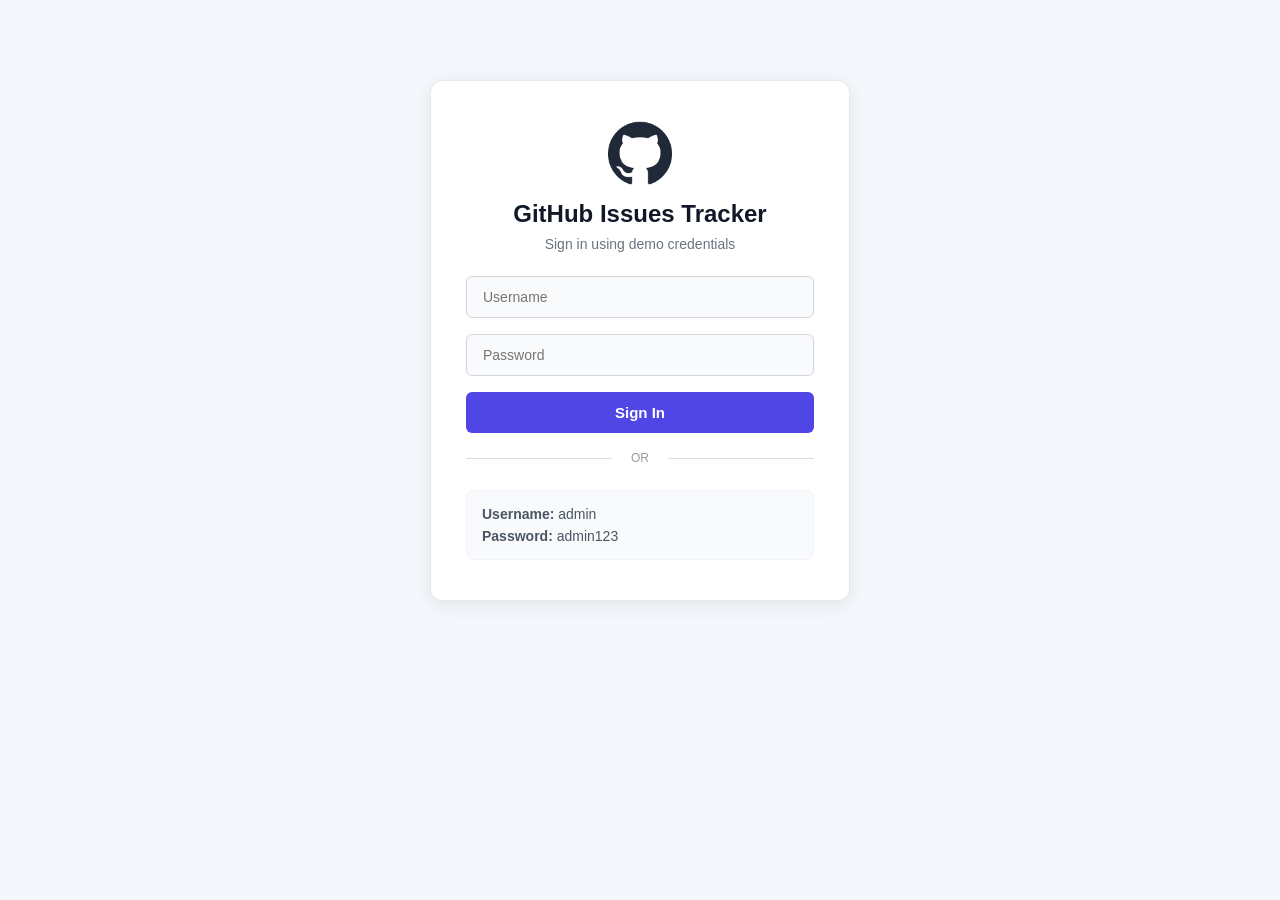
<file: index.html>
<!DOCTYPE html>
<html lang="en">
<head>
    <meta charset="UTF-8">
    <meta name="viewport" content="width=device-width, initial-scale=1.0">
    <title>Login - GitHub Issues Tracker</title>
    <link rel="stylesheet" href="style.css">
    <style>
        .brand-logo {
            display: flex;
            justify-content: center;
            margin-bottom: 15px;
        }
        .login-instruction {
            font-size: 14px;
            color: #666;
            margin-bottom: 25px;
        }
    </style>
</head>
<body>

    <div class="login-container">
        
        <div class="brand-logo">
            <img src="assets/github-logo.png" alt="GitHub Logo" height="64" width="64">
        </div>
        
        <h1>GitHub Issues Tracker</h1>
        <p class="login-instruction">Sign in using demo credentials</p>

        
        <input type="text" id="username" placeholder="Username">
        <input type="password" id="password" placeholder="Password">

        <button id="loginBtn">Sign In</button>
        
         <div class="divider">OR</div>

       
        <div class="demo">
            <p><b>Username:</b> admin</p>
            <p><b>Password:</b> admin123</p>
        </div>
    </div>

    <script src="login.js"></script>
</body>
</html>
</file>
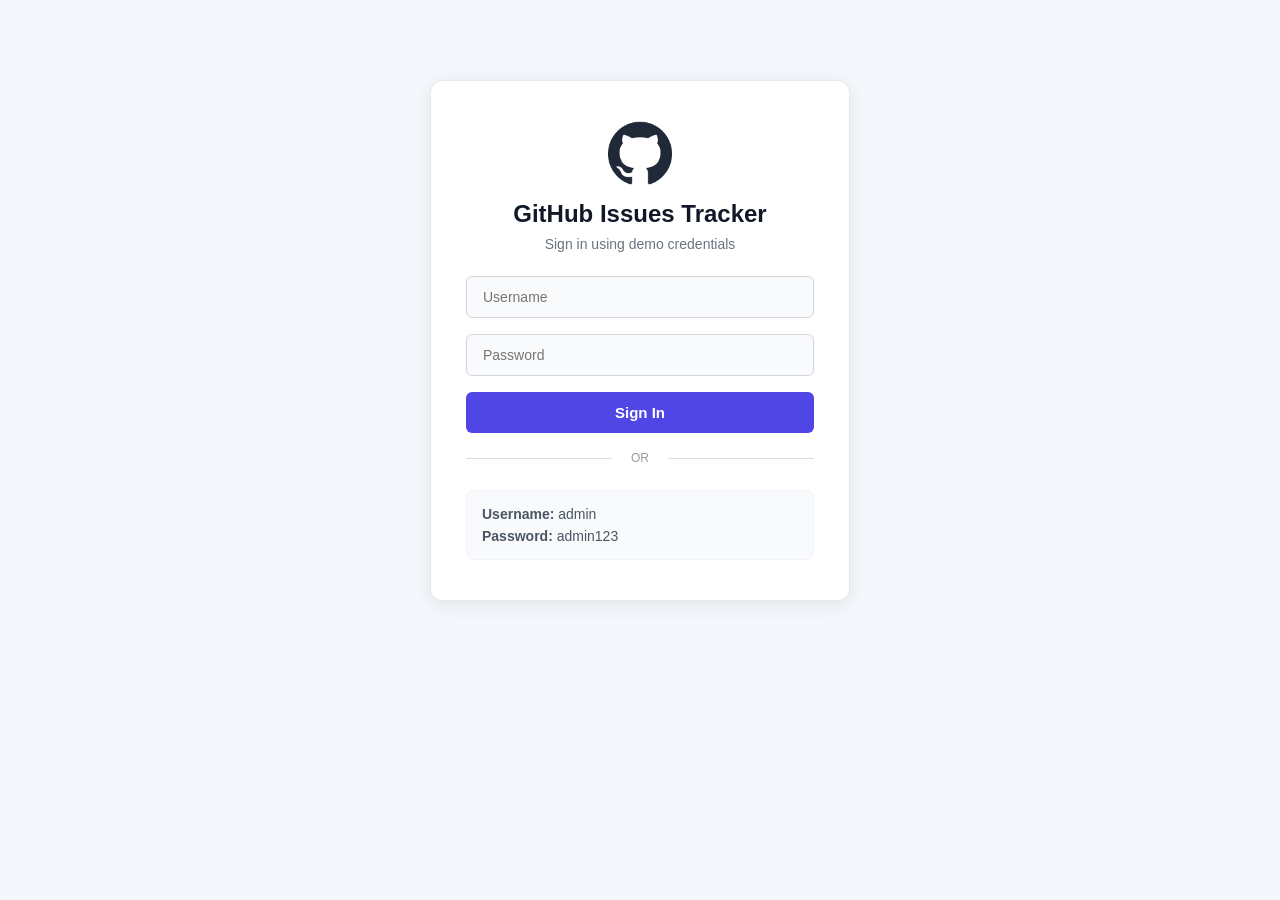
<file: issues.html>
<!DOCTYPE html>
<html lang="en">
<head>
    <script>
        if (localStorage.getItem("isLoggedIn") !== "true") {
            window.location.replace("index.html");
        }
    </script>

    <meta charset="UTF-8">
    <meta name="viewport" content="width=device-width, initial-scale=1.0">
    <title>GitHub Issues Tracker</title>
    <link rel="stylesheet" href="style.css">
    <link rel="icon" href="assets/github-logo.png" type="image/png">


</head>
<body>

    
    <nav>
    <div class="nav-left">
       
        <img src="assets/github-logo.png" alt="GitHub Logo" height="28" width="28">
        <h2>GitHub Issues Tracker</h2>
    </div>

    <div class="nav-right">
        <div class="search-container">
            <input type="text" id="searchInput" placeholder="Search issues...">
            <button id="searchBtn" hidden></button>
        </div>
        <button class="new-issue-btn">+ New Issue</button>
    </div>
</nav>


<div class="container">
    <div class="tabs-box">
        <div class="tabs">
            <button id="allBtn" class="tab active">All</button>
            <button id="openBtn" class="tab">Open</button>
            <button id="closedBtn" class="tab">Closed</button>
        </div>
    </div>

   
    <div class="stats">
        <div class="stats-info">
           
            <img src="assets/Aperture.png" alt="Icon" class="grid-icon">
            <div>
                <h3><span id="issueCount">0</span> Issues</h3>
                <p>Track and manage your project issues</p>
            </div>
        </div>
        <div class="stats-legend">
            
            <span class="legend-item">
                <img src="assets/Open-Status.png" alt="Open Status Indicator" height="14" style="object-fit: contain;"> 
                <span id="openCount">Open: 0</span>
            </span>
            <span class="legend-item">
                <img src="assets/Closed- Status .png" alt="Closed Status Indicator" height="14" style="object-fit: contain;"> 
                <span id="closedCount">Closed: 0</span>
            </span>
        </div>
    </div>

    <div id="loader">Loading Issues...</div>
    <div id="issuesContainer" class="issues-grid"></div>
</div>


<dialog id="issueModal">
    <div id="modalContent"></div>
</dialog>


<script src="script.js"></script>


</body>
</html>
</file>
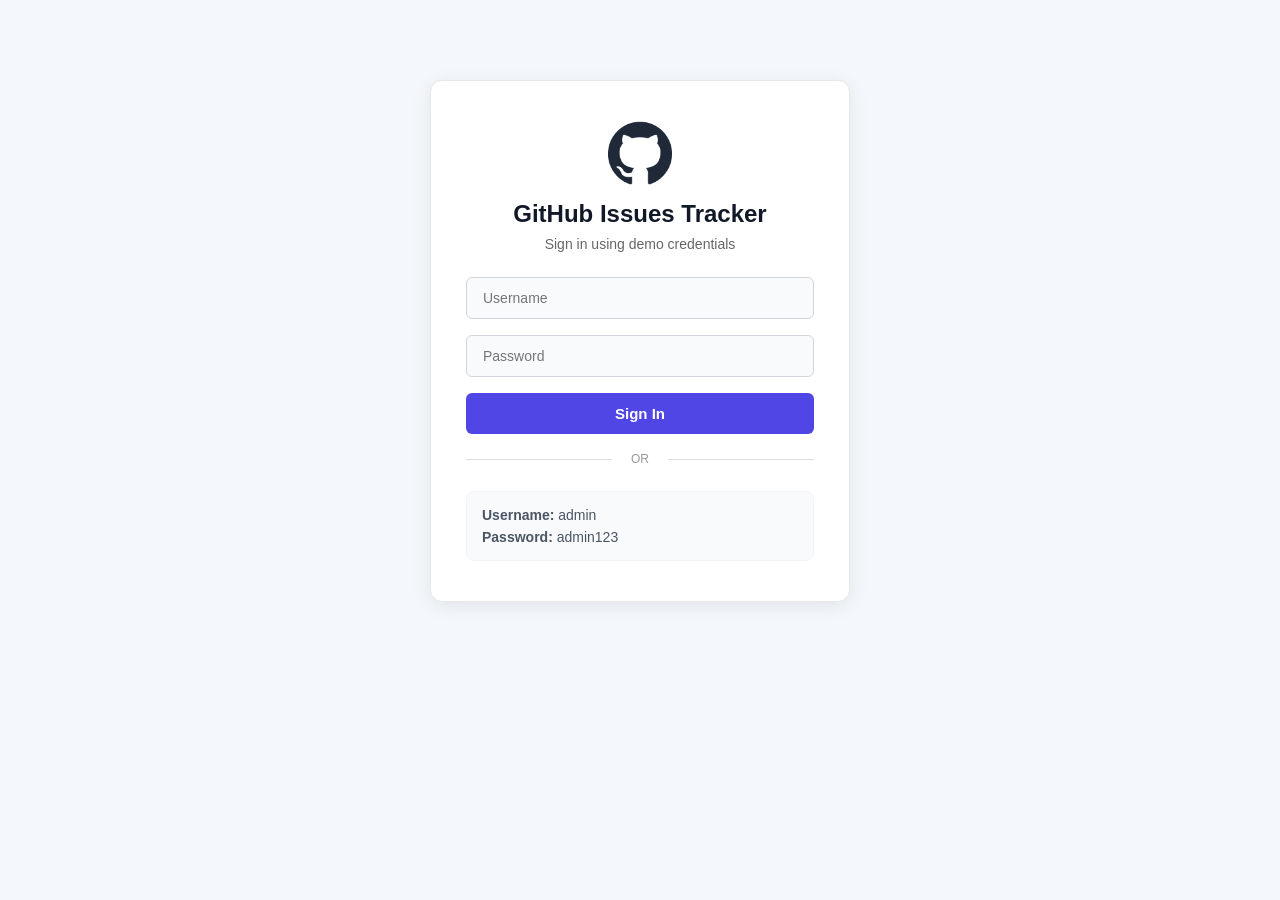
<file: login.html>
<!DOCTYPE html>
<html lang="en">
<head>
    <meta charset="UTF-8">
    <meta name="viewport" content="width=device-width, initial-scale=1.0">
    <title>Login - GitHub Issues Tracker</title>
    <link rel="stylesheet" href="style.css">
</head>
<body>

    <div class="login-container">
        
        <div class="brand-logo" style="display: flex; justify-content: center; margin-bottom: 15px;">
            <img src="assets/github-logo.png" alt="GitHub Logo" height="64" width="64">
        </div>
        
        <h1>GitHub Issues Tracker</h1>
        <p style="font-size: 14px; color: #666; margin-bottom: 25px;">Sign in using demo credentials</p>

        
        <input type="text" id="username" placeholder="Username">
        <input type="password" id="password" placeholder="Password">

        <button id="loginBtn">Sign In</button>
        
         <div class="divider">OR</div>

       
        <div class="demo">
            <p><b>Username:</b> admin</p>
            <p><b>Password:</b> admin123</p>
        </div>
    </div>

    <script src="login.js"></script>
</body>
</html>
</file>
<file: style.css>
* {
    margin: 0;
    padding: 0;
    box-sizing: border-box;
    font-family: -apple-system, BlinkMacSystemFont, "Segoe UI", Roboto, Arial, sans-serif;
}

body {
    background: #f4f7fb;
    color: #1f2937;
}






.login-container {
    width: 420px;
    max-width: 90%;
    margin: 80px auto;
    background: #ffffff;
    padding: 40px 35px;
    border-radius: 12px;
    text-align: center;
    box-shadow: 0 4px 20px rgba(0, 0, 0, 0.08);
    border: 1px solid #e5e7eb;
}

.brand-logo {
    display: flex;
    justify-content: center;
    margin-bottom: 20px;
}

.login-container h1 {
    font-size: 24px;
    font-weight: 700;
    color: #111827;
    margin-bottom: 8px;
}

.login-container p {
    color: #6b7280;
    font-size: 14px;
    margin-bottom: 24px;
}

.login-container input {
    width: 100%;
    padding: 12px 16px;
    margin-bottom: 16px;
    border: 1px solid #d1d5db;
    border-radius: 6px;
    outline: none;
    font-size: 14px;
    background: #f9fafb;
    transition: border-color 0.2s;
}

.login-container input:focus {
    border-color: #4f46e5;
    background: #ffffff;
}

.login-container button {
    width: 100%;
    padding: 12px;
    background: #4f46e5;
    color: white;
    border: none;
    border-radius: 6px;
    cursor: pointer;
    font-weight: 600;
    font-size: 15px;
    transition: background 0.2s;
}

.login-container button:hover {
    background: #4338ca;
}

.demo {
    margin-top: 25px;
    padding: 15px;
    background: #f8fafc;
    border: 1px solid #f1f5f9;
    border-radius: 8px;
    font-size: 13px;
    color: #4b5563;
    text-align: left;
}

.demo p {
    margin-bottom: 6px !important;
    color: #4b5563;
}

.demo p:last-child {
    margin-bottom: 0 !important;
}




.divider {
  margin: 18px 0 14px;
  font-size: 12px;
  color: #999;
  position: relative;
}

.divider::before,
.divider::after {
  content: '';
  position: absolute;
  top: 50%;
  width: 42%;
  height: 1px;
  background: #ddd;
}

.divider::before { left: 0; }
.divider::after { right: 0; }








nav {
    background: white;
    padding: 12px 4%;
    display: flex;
    justify-content: space-between;
    align-items: center;
    box-shadow: 0 1px 4px rgba(0,0,0,0.05);
}

.nav-left {
    display: flex;
    align-items: center;
    gap: 12px;
}

.nav-left h2 {
    font-size: 16px;
    font-weight: 600;
}

.nav-right {
    display: flex;
    align-items: center;
    gap: 15px;
}

.search-container {
    position: relative;
    display: flex;
    align-items: center;
}

nav input {
    padding: 8px 12px;
    border: 1px solid #e5e7eb;
    border-radius: 6px;
    width: 240px;
    background: #f9fafb;
    outline: none;
    font-size: 14px;
}

.new-issue-btn {
    padding: 8px 16px;
    background: #4f46e5;
    color: white;
    border: none;
    border-radius: 6px;
    font-size: 14px;
    font-weight: 500;
    cursor: pointer;
}






.container {
    width: 92%;
    max-width: 1300px;
    margin: 25px auto;
}

.tabs-box {
    background: white;
    padding: 15px;
    border-radius: 8px;
    border: 1px dashed #cbd5e1;
    margin-bottom: 20px;
}

.tabs {
    display: flex;
    background: #f1f5f9;
    padding: 4px;
    border-radius: 6px;
    width: fit-content;
}

.tab {
    padding: 6px 24px;
    border: none;
    border-radius: 4px;
    background: transparent;
    cursor: pointer;
    font-size: 14px;
    font-weight: 500;
    color: #64748b;
    transition: 0.2s;
}

.active {
    background: #4f46e5;
    color: white;
}

.stats {
    background: white;
    padding: 16px 20px;
    border-radius: 8px;
    border: 1px dashed #cbd5e1;
    margin-bottom: 25px;
    display: flex;
    justify-content: space-between;
    align-items: center;
}

.stats-info {
    display: flex;
    align-items: center;
    gap: 15px;
}

.stats-info h3 {
    font-size: 18px;
    font-weight: 700;
}

.stats-info p {
    font-size: 13px;
    color: #6b7280;
}

.stats-legend {
    display: flex;
    gap: 20px;
    font-size: 14px;
    font-weight: 500;
}

.legend-item {
    display: flex;
    align-items: center;
    gap: 6px;
}

#loader {
    text-align: center;
    font-size: 16px;
    padding: 30px;
    color: #4f46e5;
    font-weight: 600;
}

.issues-grid {
    display: grid;
    grid-template-columns: repeat(4, 1fr);
    gap: 20px;
    border: 1px dashed #cbd5e1;
    padding: 20px;
    border-radius: 8px;
}










.card {
    background: white;
    border-radius: 8px;
    padding: 16px;
    cursor: pointer;
    box-shadow: 0 1px 3px rgba(0,0,0,0.05);
    display: flex;
    flex-direction: column;
    position: relative;
    transition: transform 0.2s, box-shadow 0.2s;
}

.card:hover {
    transform: translateY(-2px);
    box-shadow: 0 4px 12px rgba(0,0,0,0.08);
}

.open-card { border-top: 4px solid #10b981; }
.closed-card { border-top: 4px solid #8b5cf6; }

.priority-flag {
    align-self: flex-end;
    font-size: 11px;
    font-weight: 700;
    color: #9ca3af;
    letter-spacing: 0.5px;
    margin-bottom: 6px;
}

.card h3 {
    font-size: 14px;
    font-weight: 600;
    line-height: 1.4;
    margin-bottom: 8px;
    color: #111827;
}

.card .description-text {
    font-size: 12px;
    color: #6b7280;
    line-height: 1.5;
    margin-bottom: 12px;
    flex-grow: 1;
}

.badges-row {
    display: flex;
    flex-wrap: wrap;
    gap: 6px;
    margin-bottom: 12px;
}

.tag {
    font-size: 11px;
    padding: 3px 8px;
    border-radius: 4px;
    font-weight: 600;
}
.tag-bug { background: #fee2e2; color: #ef4444; }
.tag-help { background: #fef3c7; color: #d97706; }
.tag-enhancement { background: #dcfce7; color: #16a34a; }
.tag-default { background: #f3f4f6; color: #4b5563; }

.card-footer {
    border-top: 1px solid #f3f4f6;
    padding-top: 10px;
    font-size: 11px;
    color: #9ca3af;
}

.card-footer p { margin-top: 3px; }











dialog {
    width: 580px;
    max-width: 90%;
    border: none;
    border-radius: 12px;
    box-shadow: 0 12px 30px rgba(0, 0, 0, 0.15);
    margin: auto;
    outline: none;
}

dialog::backdrop {
    background: rgba(15, 23, 42, 0.4);
    -webkit-backdrop-filter: blur(2px);
    backdrop-filter: blur(2px);
}

.modal-body { padding: 24px; }

.modal-header h2 {
    font-size: 18px;
    font-weight: 600;
    color: #111827;
    margin-bottom: 12px;
}

.modal-meta-row {
    display: flex;
    align-items: center;
    gap: 8px;
    margin-bottom: 16px;
}

.status-badge {
    font-size: 12px;
    padding: 4px 10px;
    border-radius: 20px;
    font-weight: 600;
    color: white;
}
.status-open { background: #10b981; }
.status-closed { background: #8b5cf6; }

.modal-meta-text {
    font-size: 13px;
    color: #6b7280;
}

.modal-tags {
    display: flex;
    gap: 6px;
    margin-bottom: 20px;
}

.modal-desc {
    font-size: 14px;
    color: #374151;
    line-height: 1.6;
    background: #f9fafb;
    padding: 16px;
    border-radius: 8px;
    margin-bottom: 24px;
}

.modal-grid-info {
    display: grid;
    grid-template-columns: 1fr 1fr;
    gap: 20px;
    border-top: 1px solid #f3f4f6;
    padding-top: 20px;
    margin-bottom: 24px;
}

.info-block label {
    display: block;
    font-size: 12px;
    color: #9ca3af;
    margin-bottom: 6px;
    font-weight: 500;
}

.info-block .value {
    font-size: 14px;
    font-weight: 600;
    color: #111827;
}

.priority-pill {
    display: inline-block;
    padding: 4px 14px;
    border-radius: 20px;
    font-size: 11px;
    font-weight: 700;
    color: white;
    text-transform: uppercase;
}
.prio-high { background: #ef4444; }
.prio-medium { background: #f59e0b; }
.prio-low { background: #6b7280; }

.modal-footer {
    display: flex;
    justify-content: flex-end;
}

.modal-close-btn {
    padding: 8px 20px;
    background: #4f46e5;
    color: white;
    border: none;
    border-radius: 6px;
    font-weight: 600;
    font-size: 13px;
    cursor: pointer;
    transition: background 0.2s;
}

.modal-close-btn:hover { background: #4338ca; }










@media (max-width: 1200px) { .issues-grid { grid-template-columns: repeat(3, 1fr); } }
@media (max-width: 900px) { .issues-grid { grid-template-columns: repeat(2, 1fr); } }
@media (max-width: 600px) {
    nav { flex-direction: column; gap: 12px; text-align: center; }
    nav input { width: 100%; }
    .stats { flex-direction: column; align-items: flex-start; gap: 12px; }
    .issues-grid { grid-template-columns: 1fr; }
    .modal-grid-info { grid-template-columns: 1fr; gap: 12px; }
}
</file>
